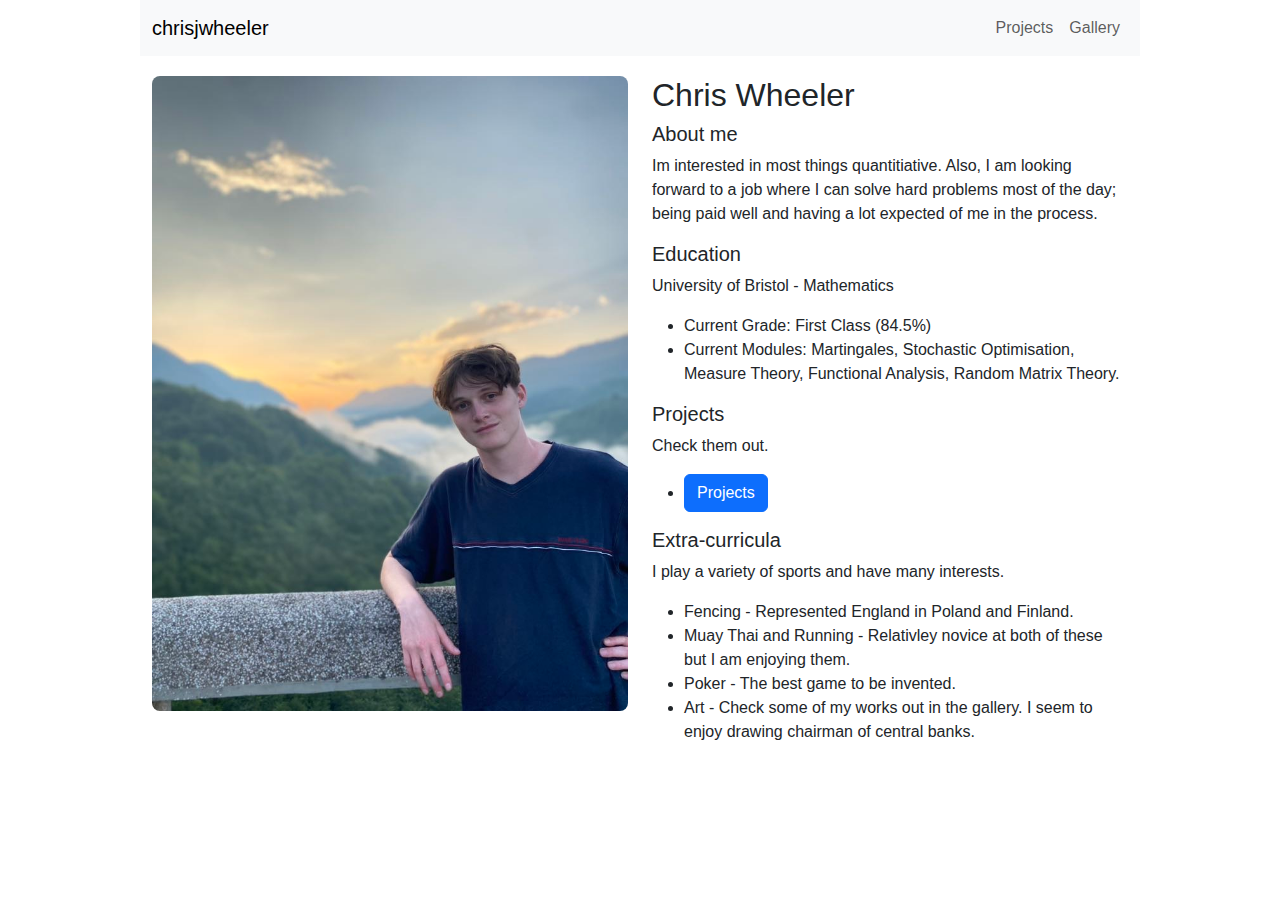
<file: index.html>
<!DOCTYPE html>
<html lang="en">
<head>
    <meta charset="UTF-8">
    <meta name="viewport" content="width=device-width, initial-scale=1.0">
    <meta http-equiv="X-UA-Compatible" content="ie=edge">
    <title>Chris Wheeler</title>
    <link href="https://cdn.jsdelivr.net/npm/bootstrap@5.3.0-alpha1/dist/css/bootstrap.min.css" rel="stylesheet">
    <link rel="stylesheet" href="css/styles.css">
</head>
<body>
    <!-- Navigation -->
    <nav class="navbar navbar-expand-lg navbar-light bg-light">
        <div class="container-fluid">
            <a class="navbar-brand" href="index.html">chrisjwheeler</a>
            <button class="navbar-toggler" type="button" data-bs-toggle="collapse" data-bs-target="#navbarNav">
                <span class="navbar-toggler-icon"></span>
            </button>
            <div class="collapse navbar-collapse" id="navbarNav">
                <ul class="navbar-nav ms-auto">
                    <li class="nav-item"><a class="nav-link" href="projects.html">Projects</a></li>
                    <li class="nav-item"><a class="nav-link" href="gallery.html">Gallery</a></li>
                </ul>
            </div>
        </div>
    </nav>

    <!-- Main Content -->
    <div class="container my-10">
        <div class="row">
            <div class="col-md-6">
                <img src="images/profile.jpg" alt="Profile Image" class="img-fluid">
            </div>
            <div class="col-md-6">
                <h2>Chris Wheeler</h2>
                <h5>About me</h5>
                <p>Im interested in most things quantitiative. Also, I am looking forward to a job where I can solve hard problems most of the day; being paid well and having a lot expected of me in the process.</p>

                <h5>Education</h5>
                <p>University of Bristol - Mathematics</p>
                <ul>
                    <li>Current Grade: First Class (84.5%)</li>
                    <li>Current Modules: Martingales, Stochastic Optimisation, Measure Theory, Functional Analysis, Random Matrix Theory. </li>
                </ul>
       
                <!-- ... -->

                <h5>Projects</h5>
                <p>Check them out.</p>
                <ul>
                    <li>   
                        <button class="btn btn-primary" onclick="window.location.href='projects.html'">Projects</button>  
                    </li>
                </ul>

                <h5>Extra-curricula</h5>
                <p>I play a variety of sports and have many interests.</p>
                <ul>
                    <li>Fencing - Represented England in Poland and Finland.</li>
                    <li>Muay Thai and Running - Relativley novice at both of these but I am enjoying them. </li>
                    <li>Poker - The best game to be invented.</li>
                    <li>Art - Check some of my works out in the gallery. I seem to enjoy drawing chairman of central banks.</li>
                </ul>
        </div>
    </div>

    <!-- Footer -->


    <script src="https://cdn.jsdelivr.net/npm/bootstrap@5.3.0-alpha1/dist/js/bootstrap.bundle.min.js"></script>
</body>
</html>
</file>
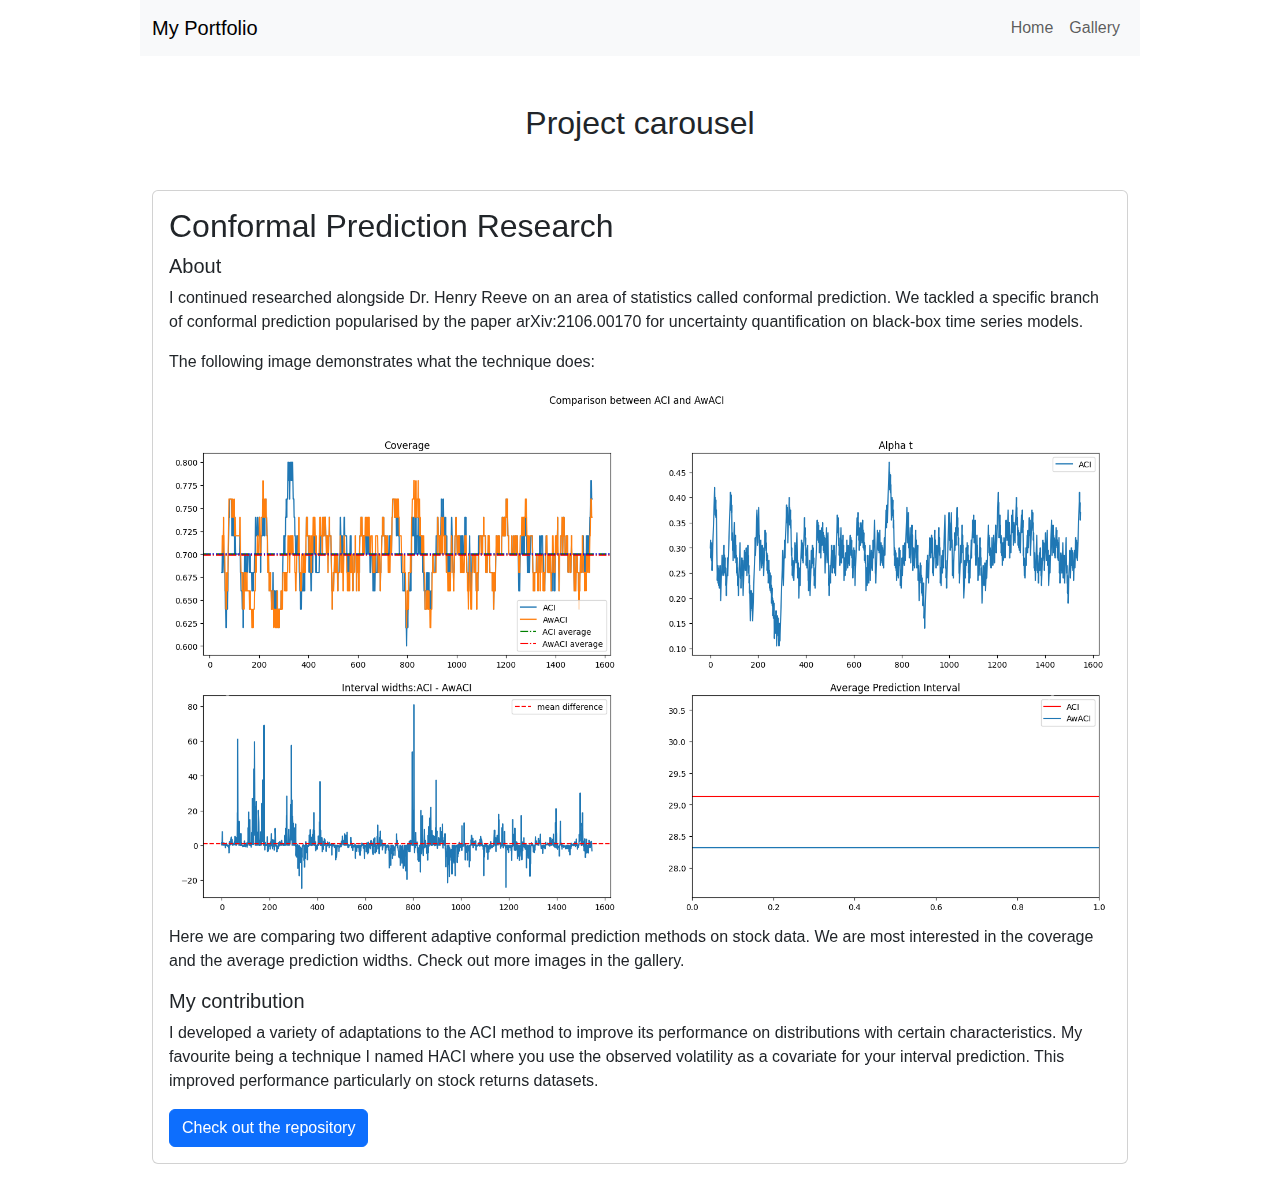
<file: projects.html>
<!DOCTYPE html>
<html lang="en">
<head>
    <meta charset="UTF-8">
    <meta name="viewport" content="width=device-width, initial-scale=1.0">
    <title>Projects - My Portfolio</title>
    <link href="https://cdn.jsdelivr.net/npm/bootstrap@5.3.0-alpha1/dist/css/bootstrap.min.css" rel="stylesheet">
    <link rel="stylesheet" href="css/styles.css">
</head>
<body>
    <!-- Navigation -->
    <nav class="navbar navbar-expand-lg navbar-light bg-light">
        <div class="container-fluid">
            <a class="navbar-brand" href="index.html">My Portfolio</a>
            <button class="navbar-toggler" type="button" data-bs-toggle="collapse" data-bs-target="#navbarNav">
                <span class="navbar-toggler-icon"></span>
            </button>
            <div class="collapse navbar-collapse" id="navbarNav">
                <ul class="navbar-nav ms-auto">
                    <li class="nav-item"><a class="nav-link" href="index.html">Home</a></li>
                    <li class="nav-item"><a class="nav-link" href="gallery.html">Gallery</a></li>
                </ul>
            </div>
        </div>
    </nav>

    <!-- Page Content -->
    <div class="container mt-5">
        <h2 class="text-center mb-5">Project carousel</h2>
        <div id="projectsCarousel" class="carousel slide" data-bs-ride="carousel">
            <div class="carousel-inner">
                <div class="carousel-item active">
                    <div class="card">
                        <div class="card-body">
                            <h2 class="card-title">Conformal Prediction Research</h2>
                            <h5>About</h5>
                            <p>I continued researched alongside Dr. Henry Reeve on an area of statistics called conformal prediction. We tackled a specific branch of conformal prediction popularised by the paper arXiv:2106.00170 for uncertainty quantification on black-box time series models.</p>
                            <p>The following image demonstrates what the technique does:</p>
                            <img src="images/conformal_example.jpg" class="img-fluid mx-auto d-block mb-2 mt-2" alt="Centered Image">
                            <p>Here we are comparing two different adaptive conformal prediction methods on stock data. We are most interested in the coverage and the average prediction widths. Check out more images in the gallery.</p>
                            <h5>My contribution</h5>
                            <p>I developed a variety of adaptations to the ACI method to improve its performance on distributions with certain characteristics. My favourite being a technique I named HACI where you use the observed volatility as a covariate for your interval prediction. This improved performance particularly on stock returns datasets.</p>
                            <a href="#" class="btn btn-primary">Check out the repository</a>
                        </div>
                    </div>
                </div>
                <div class="carousel-item">
                    <div class="card">
                        <div class="card-body">
                            <h2 class="card-title">Multi-agent framework Demo</h2>
                            <h5>About</h5>
                            <p>During my internship at Projective Group I was tasked with creating a demo for multi agent LLM frameworks. I was told to research current papers. Identify a use case within the financial services industry and then create a working demo. I decided that anti money laundering (AML) and know your customer (KYC) would be a good service to implement multi-agents. This is because the workflow requires target web search, reasoning and knowledge of guidelines. I created an Agent framework which allowed an agent to delegate research and reasoning tasks to other agents which has access to the web and other tools. Watch the video below to see the framework in action.</p>
                            <iframe width="560" height="315" src="https://www.youtube.com/embed/uUwNGunfwGE?si=LVYzJGMVXUJCgd9e" title="YouTube video player" frameborder="0" allow="accelerometer; autoplay; clipboard-write; encrypted-media; gyroscope; picture-in-picture; web-share" referrerpolicy="strict-origin-when-cross-origin" allowfullscreen></iframe>
                        </div>
                    </div>
                </div>
                <div class="carousel-item">
                    <div class="card">
                        <div class="card-body">
                            <h2 class="card-title">Research into how LLM's rank products.</h2>
                            <h5>About</h5>
                            <p>This is a personal research project and is not affiliated with anyone. I started this research as It has become apparent to me that chatbots are increasingly being used to recommend products. I personally often use chatbots to find restaurants or hotels. For this reason there will be demand for SEO within LLMs, what I am calling LLMEO.</p>
                            <p>I believe there are two possible ways this could be achieved. Firstly, a method to target the RAG module, this is the more researched area. You essentially insert hidden text onto your product website begging the LLM to rank your product higher. This method has a fatal flaw which requires that you get into the top-n results on the search engine. No easy feat if your product is bad. Hence the second method I see happening is a data poisoning route where you try and get some of your malicious text into the models training data. This is the area which I am researching.</p>
                            <p>My current research aims to answer the following questions:</p>
                            <ul>
                                <li>Do LLM’s have well defined ranks. I.e are they transitive?</li>
                                <li>To what extent do meaningless changes in prompt change the observed rank?</li>
                                <li>When asking for a list of products is this correlated to the LLM’s preference? I think it is.</li>
                            </ul>
                        </div>
                    </div>
                </div>
            </div>
            <div class="carousel-control-prev" href="#projectsCarousel" role="button" data-bs-slide="prev">
                <span class="carousel-control-prev-icon" aria-hidden="false"></span>
                <span class="visually-hidden">Previous</span>
            </div>
            <div class="carousel-control-next" href="#projectsCarousel" role="button" data-bs-slide="next">
                <span class="carousel-control-next-icon" aria-hidden="false"></span>
                <span class="visually-hidden">Next</span>
            </div>
    </div>

    <script src="https://cdn.jsdelivr.net/npm/bootstrap@5.3.0-alpha1/dist/js/bootstrap.bundle.min.js"></script>
</body>
</html>
</file>
<file: css/styles.css>
/* Add any additional custom styles here */
body {
    font-family: Verdana, sans-serif;
}

.navbar {
    margin-bottom: 20px;
}

.card {
    margin-bottom: 20px;
}

img {
    border-radius: 8px;
}

footer {
    background-color: #f8f9fa;
}

body {
    max-width: 1000px;
    margin: 0 auto;
}
</file>
